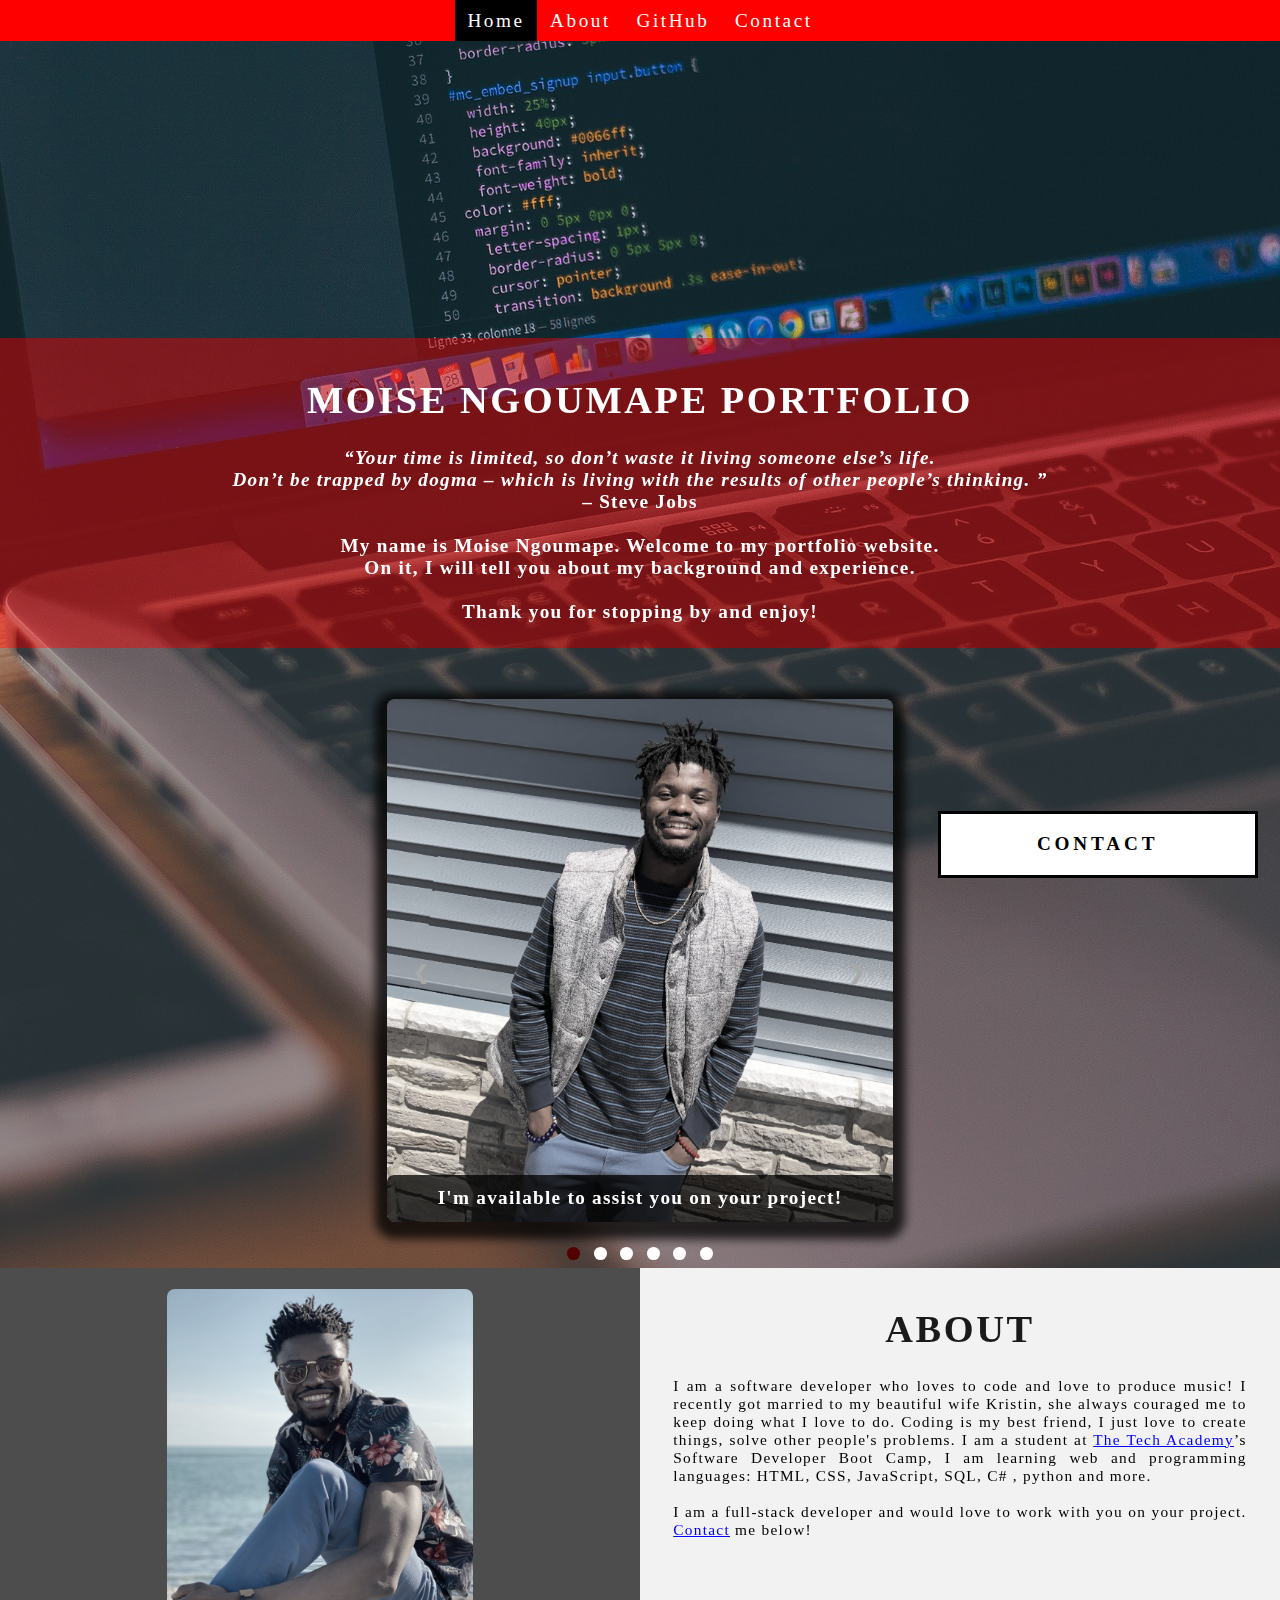
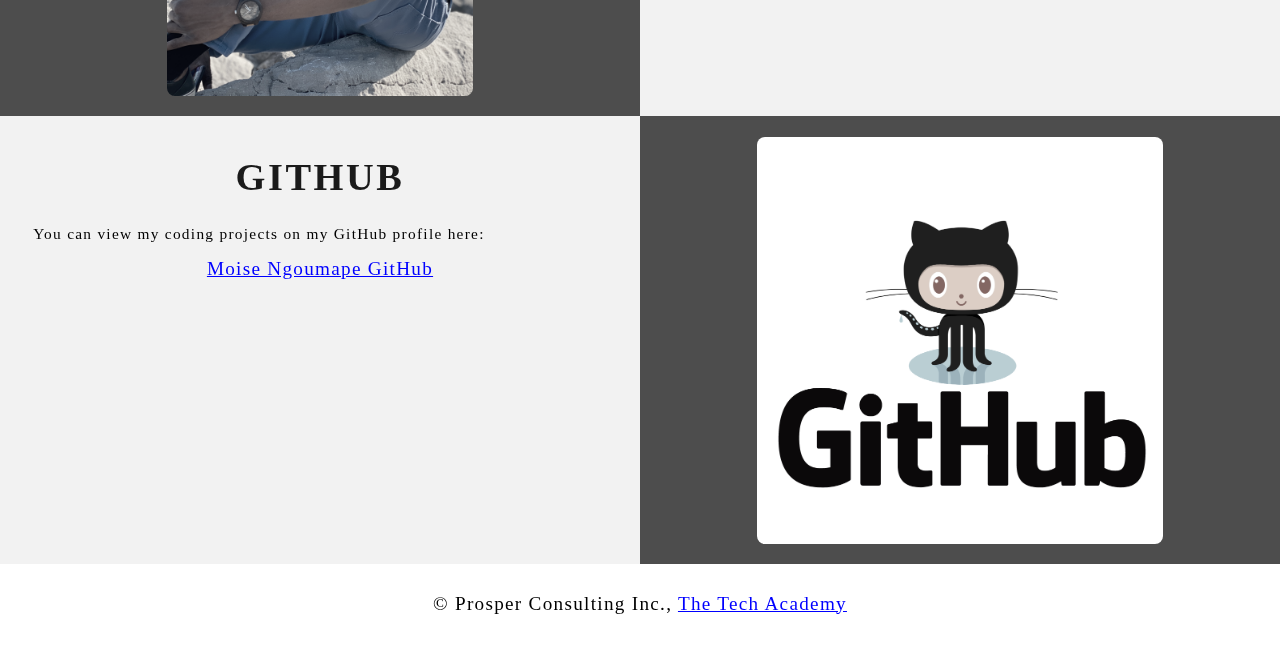
<file: Final Project/index.html>
<!DOCTYPE html>
<html>
    <head>
        <title>Moise Ngoumape</title>
        <meta charset="UTF-8">
        <link rel="stylesheet" type="text/css" href="css/sample_portfolio.css">
        <script src="js/sample_portfolio.js"></script>
        <script src="https://ajax.googleapis.com/ajax/libs/jquery/3.4.0/jquery.min.js"></script>
        <link rel="shortcut icon" type="image/png" href="images/about-512.png">
    </head>
    <body class="Background"> 
        <!-- Fade in effect -->
        <script> 
            document.body.className += ' fade-out';
              $(function() {
                $('body').removeClass('fade-out');
              }
            );
          
          </script>
        <!--end effect-->
        <!--Navbar-->
        <div class="Navbar">
            <a class="active" href="#Home">Home</a> 
            <a href="#About">About</a>
            <a href="#GitHub">GitHub</a>
            <a onclick="openForm()">Contact</a> <!-- This makes it so that our openForm function runs when we click Contact on the nav bar -->
        </div>
        <div class="btn cancel" onclick="closeForm()"></div>

            <!--Home-->
<div id="Home">
    <br>
    <br>
    <!--Image background-->
    <img src="images/thumb4.jpg" alt="" id="background">
</div>
<!--End Home-->
<!--Text-->
<div class="Text">
    <h1 style="color:white">Moise Ngoumape Portfolio</h1>
    <p>
        <strong>
            <center>
                <q>Your time is limited, so don’t waste it living someone else’s life.
                <br>Don’t be trapped by dogma – which is living with the results of other people’s thinking.
                </q>
                <br>– Steve Jobs<br>
                <br>
                My name is Moise Ngoumape. Welcome to my portfolio website. <br>
                On it, I will tell you about my background and experience.<br>
                <br>Thank you for stopping by and enjoy!
            </center>
        </strong>
    </p>
</div>
<!--End Text-->
<!--Slideshow-->
<div id="Slideshow">
  <div id="Slideshow_Background"> 
    <div id="Slideshow_Container">
      
  <div class="mySlides fade">
        <div class="Slide_Number">1 / 6</div>
          <img class="Slide_Show_Images" src="images/IMG_2585 (2).jpg" style="width:100%">
            <div class="text">I'm available to assist you on your project!</div>
      </div>
      
  <div class="mySlides fade">
        <div class="Slide_Number">2 / 6</div>
          <img class="Slide_Show_Images" src="images/HTML_CSS_and_JavaScript.jpeg" style="width:100%">
            <div class="text">I am a full-stack software developer,<br> trained in:<br>HTML, CSS, JavaScript,</div>
      </div>

      <div class="mySlides fade">
        <div class="Slide_Number">3 / 6</div>
          <img class="Slide_Show_Images" src="images/Python.png" style="width:100%">
            <div class="text">the popular programming language Python,</div>
      </div>

      <div class="mySlides fade">
        <div class="Slide_Number">4 / 6</div>
          <img class="Slide_Show_Images" src="images/C_Sharp_and_Dot_NET.png" style="width:100%">
            <div class="text">C#, .NET Framework, ASP.NET, MVC,</div>
      </div>

  <div class="mySlides fade">
      <div class="Slide_Number">5 / 6</div>
    <img class="Slide_Show_Images" src="images/SQL_and_Database.jpg" style="width:100%">
            <div class="text">back end development, databases and SQL.</div>
    </div>

  <div class="mySlides fade">
    <div class="Slide_Number">6 / 6</div>
    <img class="Slide_Show_Images" src="images/phone-612061_1920.jpg" style="width:100%">
      <div class="text"> 
      <a onclick="openForm()" href="#Contact" style="color:white;">Contact me now!</a>
      </div>
    </div>

    <a class="Previous" onclick="plusSlides(-1)">&#10094;</a>
    <a class="Next" onclick="plusSlides(1)">&#10095;</a>
  
  </div>
<br>

    <div style="text-align:center">

  <span class="dot" onclick="currentSlide(1)"></span> 
  <span class="dot" onclick="currentSlide(2)"></span> 
  <span class="dot" onclick="currentSlide(3)"></span> 
  <span class="dot" onclick="currentSlide(4)"></span> 
  <span class="dot" onclick="currentSlide(5)"></span> 
  <span class="dot" onclick="currentSlide(6)"></span> 

    </div>
  </div>
</div>

<!--end slideshow-->
<!--End-->

<script>
    var slideIndex = 1;
	  showSlides(slideIndex);
	function plusSlides(n) {
	  showSlides(slideIndex += n);
	}
	function currentSlide(n) {
	  showSlides(slideIndex = n);
	}
	function showSlides(n) {
	  var i;
	  var slides = document.getElementsByClassName("mySlides");
	  var dots = document.getElementsByClassName("dot");
		if (n > slides.length) {slideIndex = 1}    
		if (n < 1) {slideIndex = slides.length}
		  for (i = 0; i < slides.length; i++) {
		  slides[i].style.display = "none";  
		  }
		  for (i = 0; i < dots.length; i++) {
			dots[i].className = dots[i].className.replace(" active", "");
		  }
	  slides[slideIndex-1].style.display = "block";  
	  dots[slideIndex-1].className += " active";
	}
  </script>
  <!-- About section -->
<div class="Row" id="About"> 
	<div class="Column_2"> <!-- Left column -->
	  <img src="images/IMG_5262.jpg" alt="About" class="about">
	</div>
  
	<div class="Column_1"> <!-- Right column -->
	  <h1>About</h2>
      <p>I am a software developer who loves to code and love to produce music! I recently got married to my beautiful wife Kristin, she always couraged me to keep doing what I love to do. Coding is my best friend, I just love to create things, solve other people's problems. 

        I am a student at <a href="https://www.learncodinganywhere.com" target="_blank">The Tech Academy</a>’s Software Developer Boot Camp, I am learning web and programming languages: HTML, CSS, JavaScript, SQL, C# , python and more. <br><br>I am a full-stack developer and would love to work with you on your project.  <a href="#contact">Contact</a> me below!</p>
	</div>
  </div>
<!-- GitHub section -->
	<div class="Row" id="GitHub">
		<div class="Column_1"> <!-- Left column -->
			<h1>GitHub</h1>
				<p>You can view my coding projects on my GitHub profile here:<br>
				<center><a href="https://github.com/moise7" target="_blank">Moise Ngoumape GitHub</a></center></p>
		</div>
		
		<div class="Column_2"> <!-- Right column -->
			<a href="https://github.com/moise7" target="_blank"><img src="images/GitHub.png" alt="GitHub" class="about"></a>
		</div>
	</div>
</div>
<!-- Contact section -->
  <div id="Contact"> 
    <button onclick="openForm()" class="Pop_Up_Button"> CONTACT </button>
	  <div class="form-popup" id="myForm">
	    <form action="https://formspree.io/info@learncodinganywhere.com" method="POST" class="form-container"> <!-- Here we are using a free online service from https://formspree.io/ to send our contact form to an email address of our choosing - note: it will not run unless live on the internet, you have to push it to your online website first -->
		<h1>Contact</h1>
			<label for="name"><b>Name</b></label>
			  <input type="text" placeholder="Type your name here" name="name" required>
			<label for="phone"><b>Phone</b></label>
			  <input type="text" placeholder="Enter your phone number here" name="phone">
			<label for="email"><b>Email</b></label>		
			  <input type="text" placeholder="Type your email address here" name="email" required>
        <label for="message"><b>Message</b></label>
			  <input type="text" placeholder="Type your message here" name="message"> 
    <button type="submit" class="btn">SUBMIT</button>
    <button type="button" class="btn cancel" onclick="closeForm()">CLOSE</button>
	    </form>
	  </div>
  </div>
	
<!-- Footer section -->	
	<footer>
	  <p>
	    <center>&copy Prosper Consulting Inc.,  <a href="https://learncodinganywhere.com/">The Tech Academy</a></center><br>
      </p>
	</footer>
    </body>
</html>
</file>
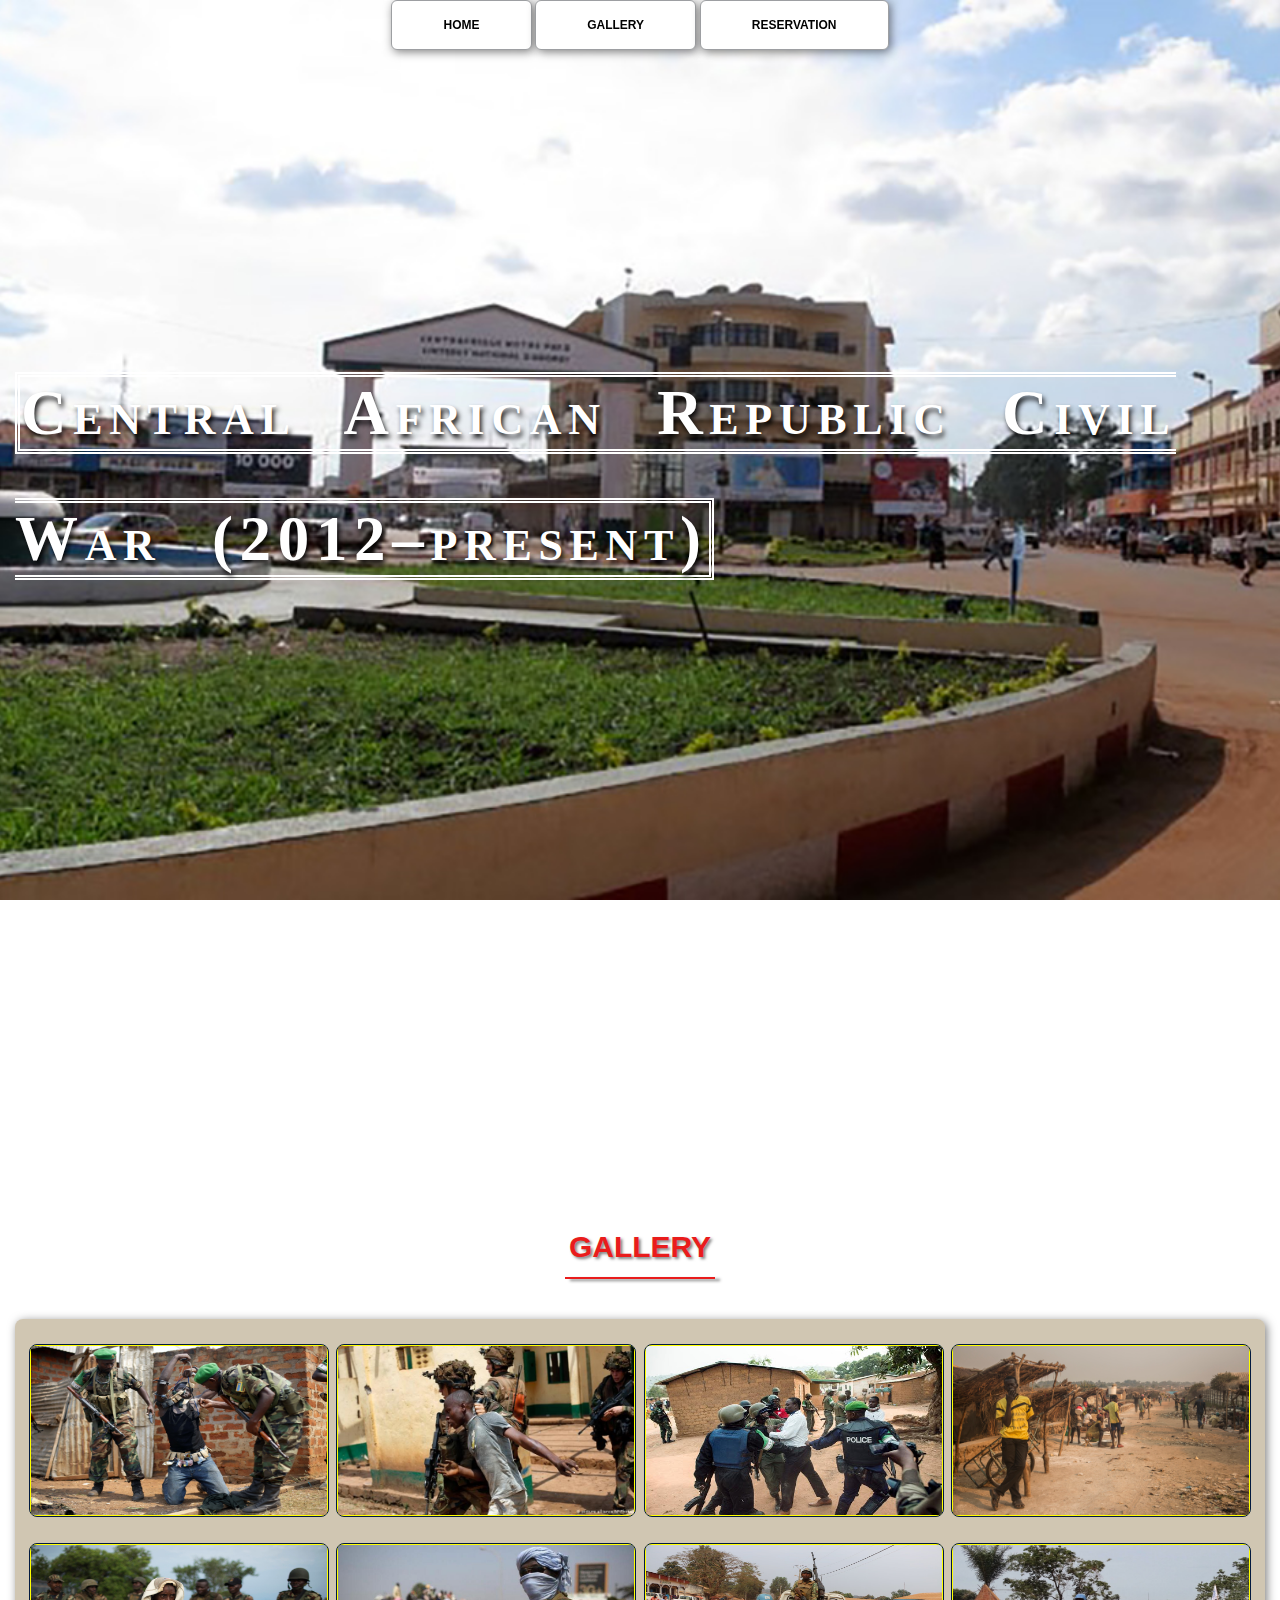
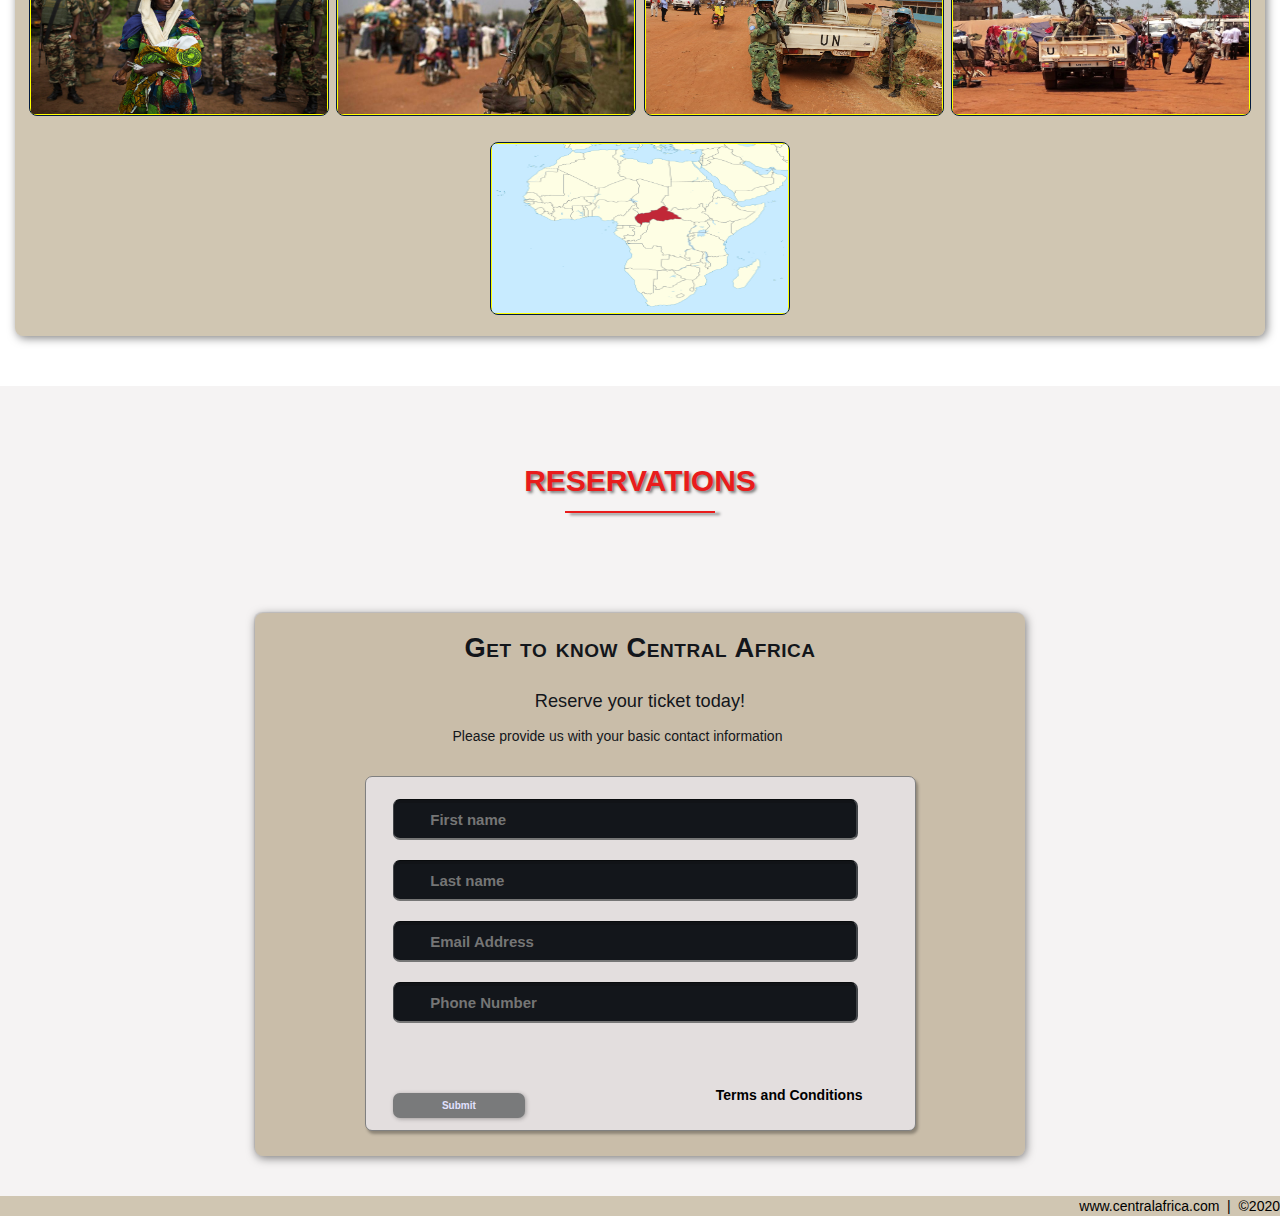
<file: Pro/index.html>
<!DOCTYPE html>
<html lang="en">
<head>
    <meta charset="utf-8">
    <title>Central Africa</title>
    <link rel="stylesheet" href="./css/shared.css">
    <link rel="stylesheet" href="./css/animation.css">
</head>
<body>

    <!-----NAv-->
    <div class="wrap">
        <div class="menu-container">
            <ul class="menu">
                <a href="#home"><li>HOME</li></a>
                <a href="#gallery"><li>GALLERY</li></a>
                <a href="#contact"><li>RESERVATION</li></a>
            </ul>
        </div>
    </div>
    <!--END NAV-->

    <!--HOME-->
    <div id="home">
        <div class="container">
            <div class="text-center">
                <span class="head-main">Central African Republic Civil War (2012–present)</span>
            </div>
        </div>
    </div>
    <!---END HOME-->
    <!---GALLERY-->
    <section id="gallery">
        <div class="container">
            <h1>GALLERY</h1>
            <div class="flex-container">
                <!--PHOTO-CONTAINER-->
                <div class="photo-container">
                    <div class="photo">
                        <img src="./Images/thumb/thumb1.jpeg" alt="">
                        <div class="photo-overlay">
                            <h3 class="white-head">Click enlarge</h3>
                            <p>Love my country</p>
                        </div>
                    </div>
                </div>
                <!--END PHOTO-CONTAINER-->

                 <!--PHOTO-CONTAINER-->
                 <div class="photo-container">
                  <div class="photo">
                      <img src="./Images/thumb/thumb2.jpg" alt="">
                      <div class="photo-overlay">
                          <h3 class="white-head">Click enlarge</h3>
                          <p>WAR IN CAR</p>
                      </div>
                  </div>
              </div>
              <!--END PHOTO-CONTAINER-->

               <!--PHOTO-CONTAINER-->
               <div class="photo-container">
                <div class="photo">
                    <img src="./Images/thumb/thumb3.jpg" alt="">
                    <div class="photo-overlay">
                        <h3 class="white-head">Click enlarge</h3>
                        <p>SELEKA</p>
                    </div>
                </div>
            </div>
            <!--END PHOTO-CONTAINER-->

             <!--PHOTO-CONTAINER-->
             <div class="photo-container">
              <div class="photo">
                  <img src="./Images/thumb/thumb4.jpg" alt="">
                  <div class="photo-overlay">
                      <h3 class="white-head">Click enlarge</h3>
                      <p>PEOPLE THAT DIES</p>
                  </div>
              </div>
          </div>
          <!--END PHOTO-CONTAINER-->

           <!--PHOTO-CONTAINER-->
           <div class="photo-container">
            <div class="photo">
                <img src="./Images/thumb/thumb5.jpg" alt="">
                <div class="photo-overlay">
                    <h3 class="white-head">Click enlarge</h3>
                    <p>wAR 2012</p>
                </div>
            </div>
        </div>
        <!--END PHOTO-CONTAINER-->

         <!--PHOTO-CONTAINER-->
         <div class="photo-container">
          <div class="photo">
              <img src="./Images/thumb/thumb6.jpg" alt="">
              <div class="photo-overlay">
                  <h3 class="white-head">Click enlarge</h3>
                  <p>YOUNG PEOPLE DIES</p>
              </div>
          </div>
      </div>
      <!--END PHOTO-CONTAINER-->

       <!--PHOTO-CONTAINER-->
       <div class="photo-container">
        <div class="photo">
            <img src="./Images/thumb/thumb7.jpg" alt="">
            <div class="photo-overlay">
                <h3 class="white-head">Click enlarge</h3>
                <p>Love my country</p>
            </div>
        </div>
    </div>
    <!--END PHOTO-CONTAINER-->

     <!--PHOTO-CONTAINER-->
     <div class="photo-container">
      <div class="photo">
          <img src="./Images/thumb/thumb8.jpg" alt="">
          <div class="photo-overlay">
              <h3 class="white-head">Click enlarge</h3>
              <p>Love my country</p>
          </div>
      </div>
  </div>
  <!--END PHOTO-CONTAINER-->

   <!--PHOTO-CONTAINER-->
   <div class="photo-container">
    <div class="photo">
        <img src="./Images/thumb/thumb9.png" alt="">
        <div class="photo-overlay">
            <h3 class="white-head">Click enlarge</h3>
            <p>Love my country</p>
        </div>
    </div>
</div>
<!--END PHOTO-CONTAINER-->
            </div>
        </div>
    </section>
    <!---END Gallery-->

    <!--RSVP-->
    <section id="contact">
      <div class="container">
        <div class="heading-padding">
          <h1 class="heading-padding">RESERVATIONS</h1>
          <div class="reservation">
            <h2><span>Get to know Central Africa</span>
             <br>Reserve your ticket today!
          </h2>
          <p class="rsvp-text">
            Please provide us with your basic contact information
          </p>
          <div class="form-rsvp">
          <form action="" method="post">
            <input class="rsvp" type="text" value="" placeholder="First name">
            <input class="rsvp" type="text" value="" placeholder="Last name">
            <input calss="rsvp" type="text" value="" placeholder="Email Address">
            <input class="rsvp" type="text" value="" placeholder="Phone Number">
            <div class="form-spacer">
                <label class="terms">Terms and Conditions</label>
            </div>
            <div class="submit">
            <input type="submit" value="Submit">
          </div>
        </form>
          </div>
          </div>
        </div>
      </div>
    </section>
    <!--RSVP-->

<!--Footer-->
<div id="footer">
    www.centralafrica.com &nbsp;|&nbsp; &copy;2020
</div>
<!--End footer-->
   

</body>
</html>
</file>
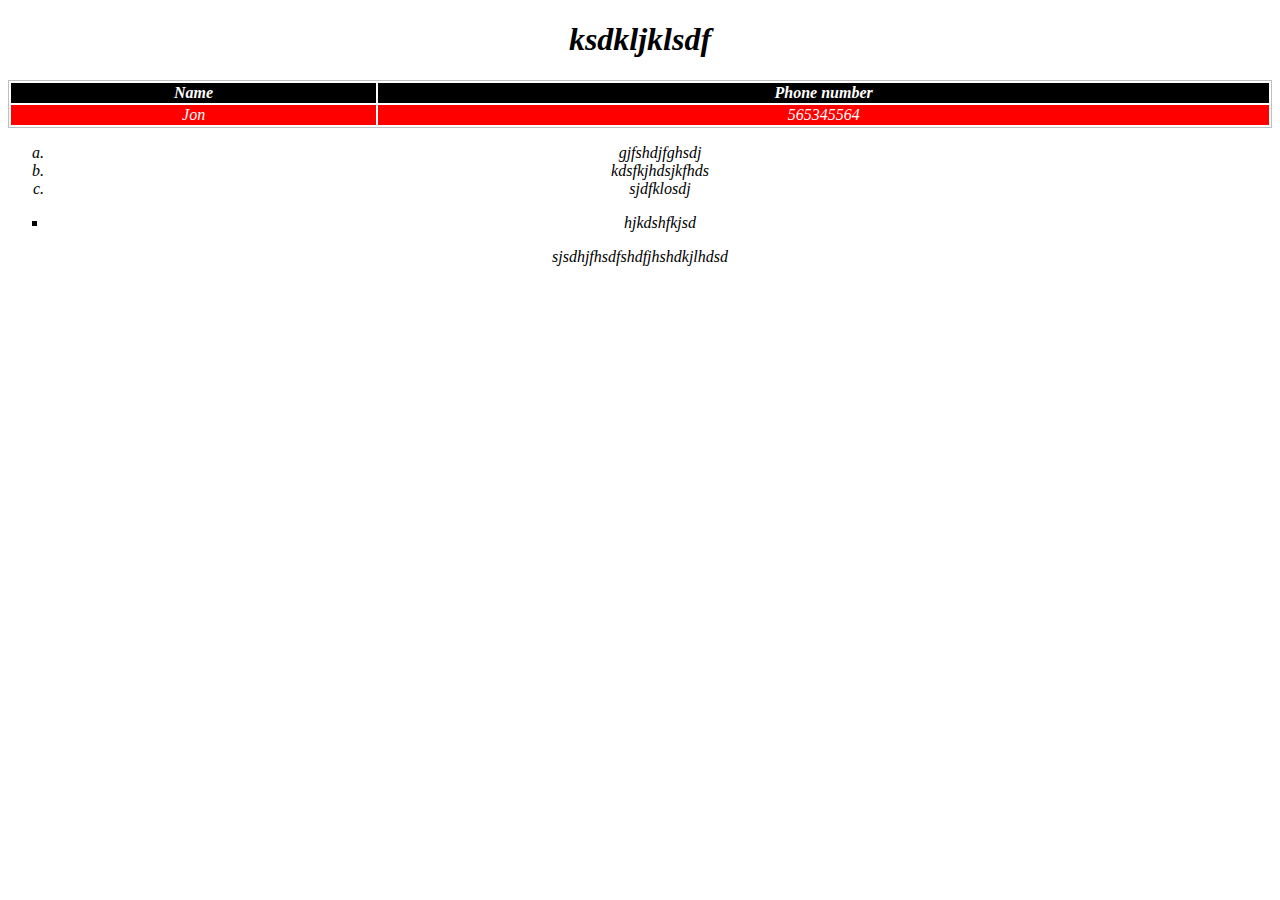
<file: basic.html>
<!DOCTYPE html>
<html>
<head>
  <link rel="stylesheet" type="text/css" href="my_style.css">
<title>Moise</title>
</head>
<body>
  <h1>ksdkljklsdf</h1>
  <table style="width:100%">
    <tr>
      <th>Name</th>
      <th>Phone number</th>
    </tr>
    <tr>
    <td>Jon</td>
    <td>565345564</td>
  </tr>
</table>
<ol>
  <li>gjfshdjfghsdj</li>
  <li>kdsfkjhdsjkfhds</li>
  <li>sjdfklosdj</li>
</ol>
<ul>
  <li>hjkdshfkjsd</li>
</ul>
<p class="my_style">sjsdhjfhsdfshdfjhshdkjlhdsd</p>
</body>
</html>
</file>
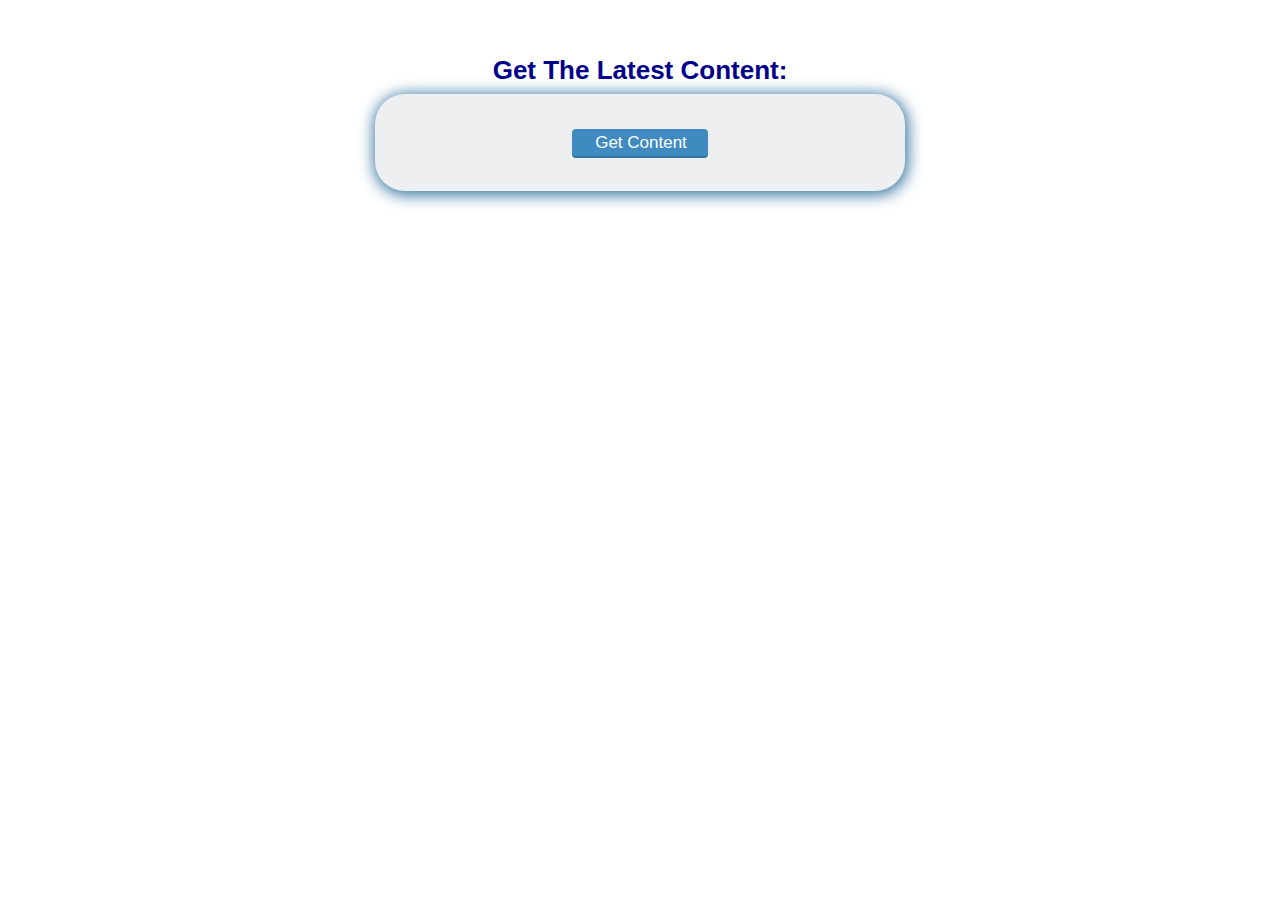
<file: Ajax/ajax_basic.html>
<!DOCTYPE html>
<html lang="en">
    <head>
        <meta charset="utf-8">
        <title>Basic AJAX Demo</title>
		<link rel="stylesheet" href="style.css">
    </head>
    <body>
        <div class="main">
			<h2>Get The Latest Content:</h2>
			<div class='content' id="content">
				<input type="button" class="button" value="Get Content" id="btn_content" onclick="getContent();"/>
			</div>
		<script type="text/javascript">
           //Step 1: Setup the xml http request object
           var ajax = new XMLHttpRequest();
            //Step 2: prepare the open ajax request
            ajax.open('GET', 'content.html');
            //Step 3: define the ajax response callback method
            ajax.onreadystatechange = function(){
                if(ajax.readyState == 4){
                    document.getElementById('content').innerHTML=ajax.responseText;
                }
            }
            //Step 4: send the ajax request for data
            function getContent(){
                ajax.send();
                document.getElementById('btn_content').style.display ='none';
            }
		</script>
    </body>
</html>
</file>
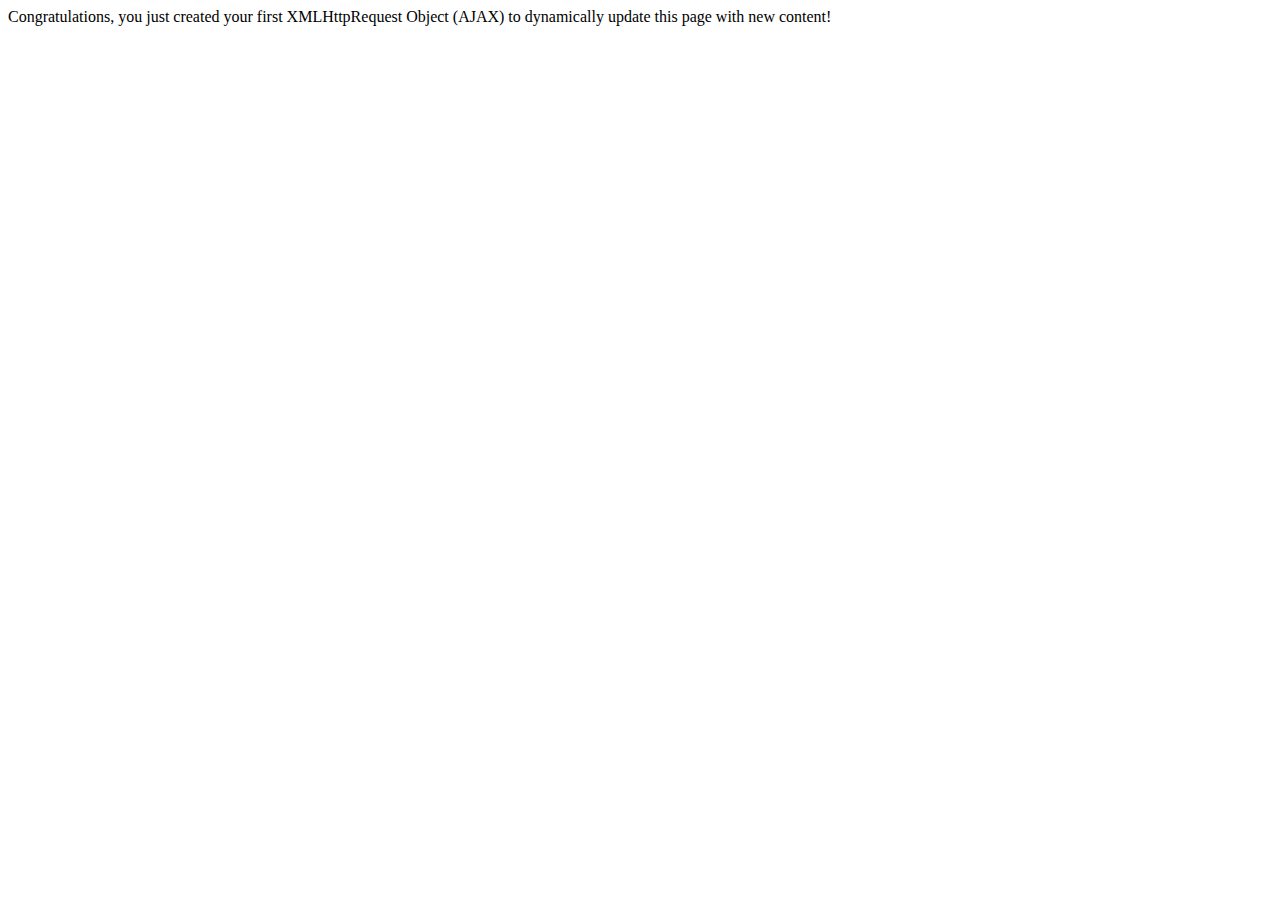
<file: Ajax/content.html>
<!DOCTYPE html>
<html lang="en">
    <head>
    </head>
    <body>
		Congratulations, you just created your first XMLHttpRequest Object (AJAX) to dynamically update this page with new content!
    </body>
</html>
</file>
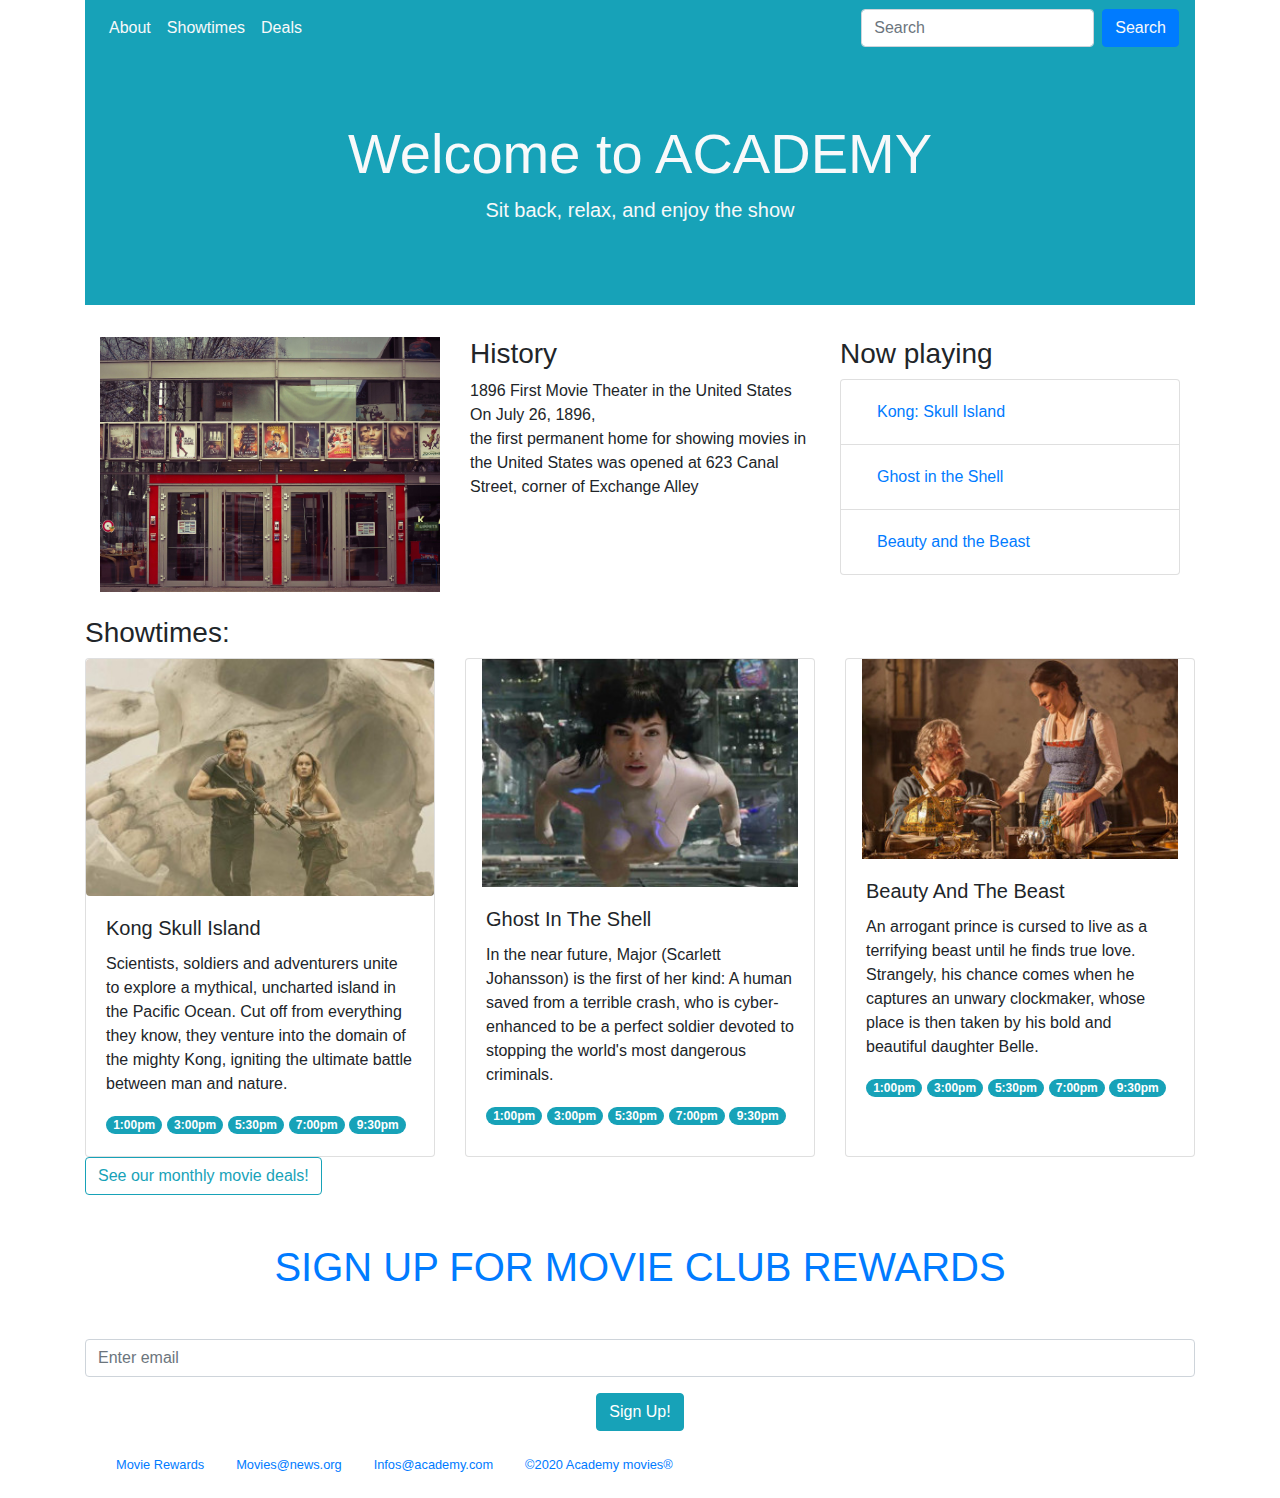
<file: bootstrap4-project/academy.html>
<!doctype html>
<html lang="en">
  <head>
    <!-- Required meta tags -->
    <meta charset="utf-8">
    <meta name="viewport" content="width=device-width, initial-scale=1, shrink-to-fit=no">

    <!-- Bootstrap CSS -->
    <link rel="stylesheet" href="https://stackpath.bootstrapcdn.com/bootstrap/4.4.1/css/bootstrap.min.css" integrity="sha384-Vkoo8x4CGsO3+Hhxv8T/Q5PaXtkKtu6ug5TOeNV6gBiFeWPGFN9MuhOf23Q9Ifjh" crossorigin="anonymous">

    <title>Academy</title>
  </head>
  <body>
      <div class=container>

        <nav class="navbar navbar-expand-lg navbar-light bg-info">
            
            <div class="collapse navbar-collapse" id="navbarSupportedContent">
              <ul class="navbar-nav mr-auto">
                <li class="nav-item active">
                  <a class="nav-link text-light" href="#about">About </a>
                </li>
                <li class="nav-item active">
                  <a class="nav-link text-light" href="#showtimes">Showtimes</a>
                </li>
                <li class="nav-item active">
                  <a class="nav-link text-light" href="#deals" tabindex="-1" aria-disabled="true">Deals</a>
                </li>
              </ul>
              <form class="form-inline my-2 my-lg-0">
                <input class="form-control mr-sm-2" type="search" placeholder="Search" aria-label="Search">
                <button class="btn btn-primary my-2 my-sm-0 text-light" type="submit">Search</button>
              </form>
            </div>
          </nav>

          <div class="jumbotron jumbotron-fluid bg-info text-center">
            <div class="container">
              <h1 class="display-4 text-light">Welcome to ACADEMY</h1>
              <p class="lead text-light">Sit back, relax, and enjoy the show</p>
            </div>
          </div>

          <div class="container">
            <div class="row">
              <div class="col-sm">
                <img class="img-fluid" src="./Img/cinema-1241422_1920.jpg" alt="">


              </div>
              <div class="col-sm">
              <h3 id="about">History</h3>
              <p>1896 First Movie Theater in the United States On July 26, 1896, <br>the first permanent home for showing movies in the United States was opened at 623 Canal Street, corner of Exchange Alley</p>


              </div>
              <div class="col-sm">
               <h3>Now playing</h3>
               <ul class="list-group">
                <li class="list-group-item">
                    <a class="nav-link" href="#">Kong: Skull Island</a>
                </li>
                <li class="list-group-item">
                    <a class="nav-link" href="#">Ghost in the Shell</a>
                </li>
                <li class="list-group-item">
                    <a class="nav-link" href="#">Beauty and the Beast</a>
                </li>
                </ul>
            </div>
            </div>
          </div>
          <br>
        <div>
            <!---showtimes-->
            <h3 id="showtimes">Showtimes:</h3>
            <div class="card-deck">
                <div class="card" >
                  <img src="./Img/kongskullisland.jpg" class="rounded float-left  " alt="Kong Skull Island">
                  <div class="card-body">
                    <h5 class="card-title ">Kong Skull Island</h5>
                    <p class="card-text ">Scientists, soldiers and adventurers unite to explore a mythical, uncharted island in the Pacific Ocean. Cut off from everything they know, they venture into the domain of the mighty Kong, igniting the ultimate battle between man and nature.</p>
                    <span class="badge badge-pill badge-info">1:00pm</span>
                    <span class="badge badge-pill badge-info">3:00pm</span>
                    <span class="badge badge-pill badge-info">5:30pm</span>
                    <span class="badge badge-pill badge-info">7:00pm</span>
                    <span class="badge badge-pill badge-info">9:30pm</span>
                  </div>
                </div>
                <div class="card">
                    <img src="./Img/ghostintheshell.jpg" class="rounded float-left px-3 " alt="Ghost In The Shell">
                  <div class="card-body">
                    <h5 class="card-title">Ghost In The Shell</h5>
                    <p class="card-text">In the near future, Major (Scarlett Johansson) is the first of her kind: A human saved from a terrible crash, who is cyber-enhanced to be a perfect soldier devoted to stopping the world's most dangerous criminals. </p>
                    <span class="badge badge-pill badge-info">1:00pm</span>
                    <span class="badge badge-pill badge-info">3:00pm</span>
                    <span class="badge badge-pill badge-info">5:30pm</span>
                    <span class="badge badge-pill badge-info">7:00pm</span>
                    <span class="badge badge-pill badge-info">9:30pm</span>
                  </div>
                </div>
                <div class="card">
                    <img src="./Img/beautyandthebeast.jpg" class="rounded float-left px-3" alt="Beauty And The Beast">
                  <div class="card-body">
                    <h5 class="card-title">Beauty And The Beast</h5>
                    <p class="card-text">An arrogant prince is cursed to live as a terrifying beast until he finds true love. Strangely, his chance comes when he captures an unwary clockmaker, whose place is then taken by his bold and beautiful daughter Belle.</p>
                    <span class="badge badge-pill badge-info">1:00pm</span>
                    <span class="badge badge-pill badge-info">3:00pm</span>
                    <span class="badge badge-pill badge-info">5:30pm</span>
                    <span class="badge badge-pill badge-info">7:00pm</span>
                    <span class="badge badge-pill badge-info">9:30pm</span>
                  </div>
                </div>
              </div>
          
              <button type="button" class="btn btn-outline-info" data-toggle="modal" data-target="#register">See our monthly movie deals!</button>
         </div>  
         

        <div class="text-center">
            <form id="deals">
                <h1 class="text-primary my-5">SIGN UP FOR MOVIE CLUB REWARDS</h1>
                <div class="form-group">
                <input type="email" class="form-control" id="exampleInputEmail1" aria-describedby="emailHelp" placeholder="Enter email">
                </div>
                <button type="button" class="btn btn-secondary btn-info popover-dismiss" data-container="body" data-toggle="popover" data-placement="top" data-content="Submit your email to receive great movie reward deals!">
                  Sign Up!
                </button>
            </form>
        </div>

        <!--modal-->
        <div class="modal fade" id="register" tabindex="-1" role="dialog" aria-labelledby="exampleModalLabel" aria-hidden="true">
          <div class="modal-dialog" role="document">
            <div class="modal-content">
              <div class="modal-header">
                <h5 class="modal-title" id="exampleModalLabel">Register to receive movie deals</h5>
                <button type="button" class="close" data-dismiss="modal" aria-label="Close">
                  <span aria-hidden="true">&times;</span>
                </button>
              </div>
              <div class="modal-body">
                  <form>
                    <fieldset class="form-group">
                            <label  for="firstname" >First Name:</label>
                            <input type="text" class="form-control" id="firstname" placeholder="First Name.....">
                          </fieldset>    
                          <fieldset class="form-group">
                          <label  for="lastname" >Last Name:</label>
                            <input type="text" class="form-control" id="lastname" placeholder="Last Name.....">
                          </fieldset> 
                          <fieldset class="form-group">   
                          <label  for="Email" >Email:</label>
                            <input type="text" class="form-control" id="email" placeholder="Email.....">
                          </fieldset>    
                          <fieldset class="form-group">
                          <label  for="Password" >Password:</label>
                            <input type="text" class="form-control" id="Password" placeholder="Password.....">
                          </fieldset>    
                   
                  </form>

              </div>
              <div class="modal-footer">
                <button type="button" class="btn btn-secondary" data-dismiss="modal">Close</button>
                <button type="button" class="btn btn-primary">Save changes</button>
              </div>
            </div>
          </div>
        </div>
        <!---end modal-->
        <div class="container my-3 ml-7">
            <ul class="nav nav-inline ">
                <li class="nav-item">
                   <small><a class="nav-link active" href="#">Movie Rewards</a></small>
                </li>
                <li class="nav-item">
                    <small><a class="nav-link active" href="#">Movies@news.org</a></small>
                </li>
                <li class="nav-item">
                    <small><a class="nav-link active" href="#">Infos@academy.com</a></small>
                </li>
                <li class="nav-item">
                    <small><a class="nav-link active" href="#">&copy;2020 Academy movies&reg;</a></small>
                </li>
            </ul>

        </div>

            </div>
    

    <!-- Optional JavaScript -->
    <!-- jQuery first, then Popper.js, then Bootstrap JS -->
    <script src="https://code.jquery.com/jquery-3.4.1.slim.min.js" integrity="sha384-J6qa4849blE2+poT4WnyKhv5vZF5SrPo0iEjwBvKU7imGFAV0wwj1yYfoRSJoZ+n" crossorigin="anonymous"></script>
    <script src="https://cdn.jsdelivr.net/npm/popper.js@1.16.0/dist/umd/popper.min.js" integrity="sha384-Q6E9RHvbIyZFJoft+2mJbHaEWldlvI9IOYy5n3zV9zzTtmI3UksdQRVvoxMfooAo" crossorigin="anonymous"></script>
    <script src="https://stackpath.bootstrapcdn.com/bootstrap/4.4.1/js/bootstrap.min.js" integrity="sha384-wfSDF2E50Y2D1uUdj0O3uMBJnjuUD4Ih7YwaYd1iqfktj0Uod8GCExl3Og8ifwB6" crossorigin="anonymous"></script>

    <script>
      $('.popover-dismiss').popover({
        trigger: 'focus'
           })
    </script>
  </body>
</html>
</file>
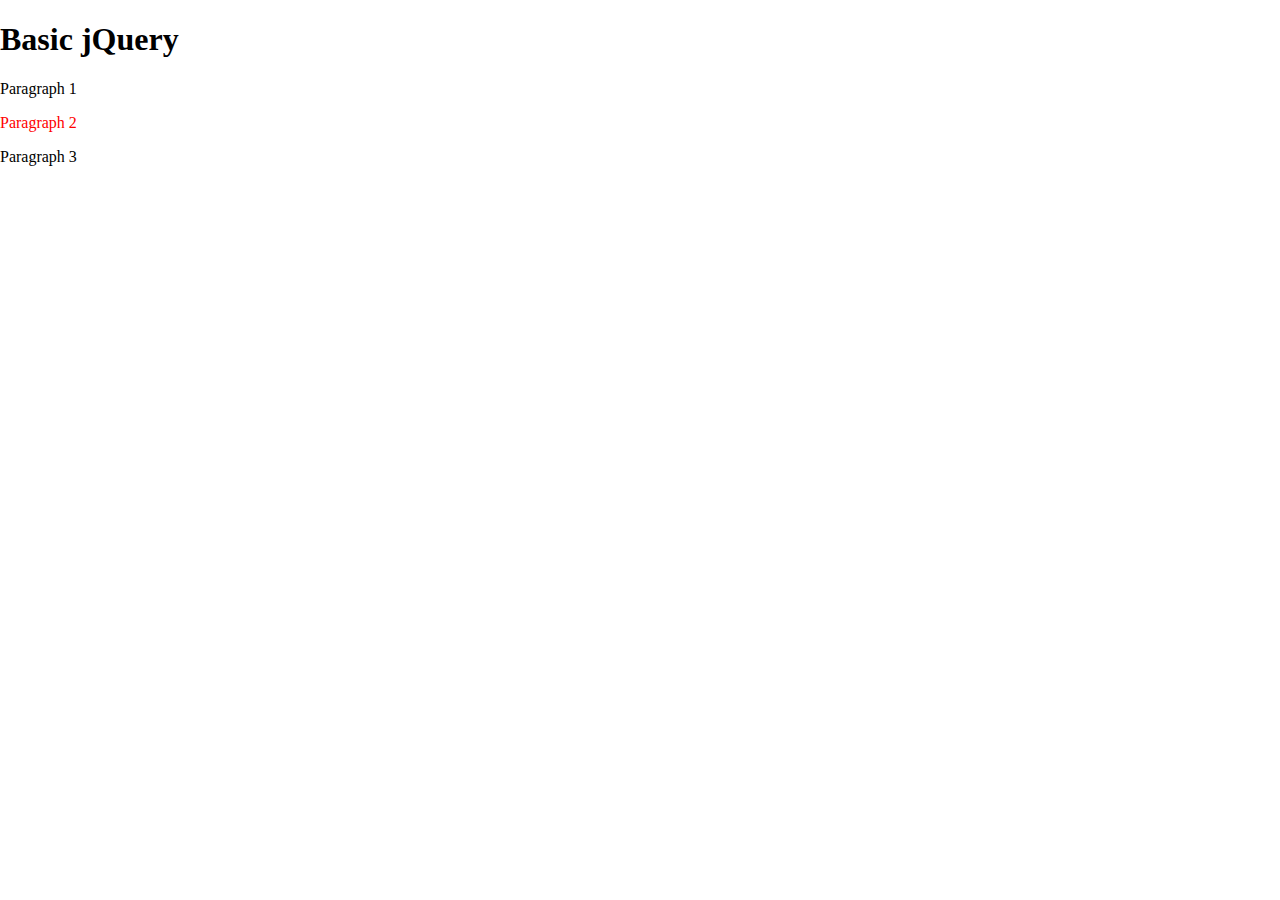
<file: JQuery/jQuery.html>
<!DOCTYPE html>
<html lang="en">
    <head>
        <meta charset="UTF-8">
        <script src="https://ajax.googleapis.com/ajax/libs/jquery/3.4.1/jquery.min.js"></script>
    </head>
    <body></body>
    <script>
        $(document).ready(function(){
            $("html").append(
                "<body>\
                    <div id='container'>\
                        <div id='inner'>\
                            <h1>Basic jQuery</h1>\
                            <p id='1'>Paragraph 1</p>\
                            <p id='2'>Paragraph 2</p>\
                            <p id='3'>Paragraph 3</p>\
                      </div>\
                      </div>\
                      </body>"
            );
            $("#2").css({"color":"red"});
            $("#3").click(function(){
                $('h1').hide();
            });
        });
    </script>

</html>
</file>
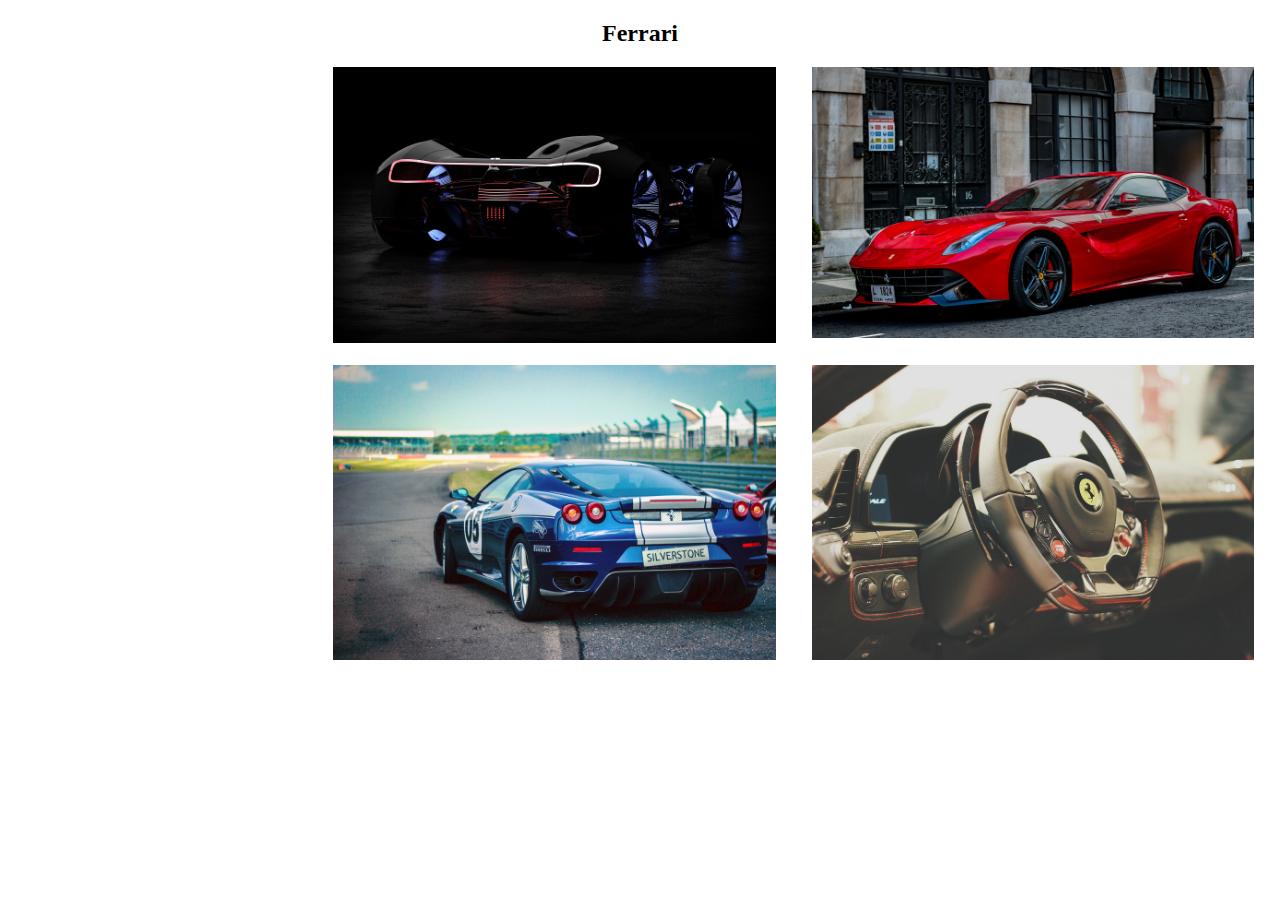
<file: One page HTML/one_page_website.html>
<!DOCTYPE html>
<html lang="en">
  <head>
    <meta charset="UTF-8">
    <link rel="stylesheet" type="text/css" href="./css/one_page.css">
    <title>Ferrari</title>
  </head>
<body>
  <h2 style="text-align:center">Ferrari</h2>

<div class="row">
  <div class="column">
    <img src="./images/thumb/thumb1.jpg" style="width:100%" onclick="openModal();currentSlide(1)" class="hover-shadow cursor">
  </div>
  <div class="column">
    <img src="./images/thumb/thumb2 .jpg" style="width:100%" onclick="openModal();currentSlide(2)" class="hover-shadow cursor">
  </div>
  <div class="column">
    <img src="./images/thumb/thumb3.jpg" style="width:100%" onclick="openModal();currentSlide(3)" class="hover-shadow cursor">
  </div>
  <div class="column">
    <img src="./images/thumb/thumb4.jpg" style="width:100%" onclick="openModal();currentSlide(4)" class="hover-shadow cursor">
  </div>
</div>

<div id="myModal" class="modal">
  <span class="close cursor" onclick="closeModal()">&times;</span>
  <div class="modal-content">

    <div class="mySlides">
      <div class="numbertext">1 / 4</div>
      <img src="./images/thumb/thumb1.jpg" style="width:100%">
    </div>

    <div class="mySlides">
      <div class="numbertext">2 / 4</div>
      <img src="./images/thumb/thumb2 .jpg" style="width:100%">
    </div>

    <div class="mySlides">
      <div class="numbertext">3 / 4</div>
      <img src="./images/thumb/thumb3.jpg" style="width:100%">
    </div>
    
    <div class="mySlides">
      <div class="numbertext">4 / 4</div>
      <img src="./images/thumb/thumb4.jpg" style="width:100%">
    </div>
    
    <a class="prev" onclick="plusSlides(-1)">&#10094;</a>
    <a class="next" onclick="plusSlides(1)">&#10095;</a>

    <div class="caption-container">
      <p id="caption"></p>
    </div>
    <div class="column">
      <img class="demo cursor" src="images/thumb/thumb1.jpg" style="width:100%" onclick="currentSlide(1)" alt="Ferrari Dino 246 GTS.">
    </div>
    <div class="column">
      <img class="demo cursor" src="./images/thumb/thumb2 .jpg" style="width:100%" onclick="currentSlide(2)" alt="Ferrari Testarossa">
    </div>
    <div class="column">
      <img class="demo cursor" src="./images/thumb/thumb3.jpg" style="width:100%" onclick="currentSlide(3)" alt="Ferrari Enzo">
    </div>
    <div class="column">
      <img class="demo cursor" src="./images/thumb/thumb4.jpg" style="width:100%" onclick="currentSlide(4)" alt="Ferrari 308 GTS">
    </div>
  </div>
</div>
<script src="./Js/one_page.js"></script>
</body>
</html>
</file>
<file: Final Project/css/sample_portfolio.css>
html {
  scroll-behavior: smooth; /* This ensures that the page scrolling is smooth when the nav bar is clicked */
}
body {
	margin: 0%; /* This ensures our site displays all the way to the edge of the browser screen */
    opacity: 1; 
    transition: 3s opacity; 
	letter-spacing: .2vw;
	font-family: Georgia, 'Times New Roman', Times, serif, Helvetica; 
  font-size: 1.5vw;
  }
  body.fade-out {
    opacity: .1; /* This sets the level of opacity at the start of page load */
    transition: none;
}
.Navbar {
	overflow: hidden; /* This ensures that any content that overflows beyond the boundary of our nav bar is not displayed */
	background-color: red; /* This colors the navbar black */
	position: fixed; /* This keeps the navbar at the top of the screen as we scroll */
	top: 0; 
	width: 100%; 
	z-index: 1; 
    position: fixed;
	-webkit-animation: moveNav 5s; /* Safari 4.0 - 8.0 */
    animation: moveNav 5s;
    display: flex;
    justify-content: center;
}
.Navbar a {
	float: left; /* This specifies that the text floats on the left on the navbar */
	display: block; /* This ensures that other text will be displayed on the same line or row, instead of a new line */
	color: white; /* This is the font color for text on our navbar */
	padding: .75vw 1vw; /* This adds padding around our text */
	text-decoration: none; /* This gets rid of the underlines under the text on our navbar */
	font-family: Georgia, 'Times New Roman', Times, serif, Helvetica; /* This specifies the font family for text on our navbar */
	font-size: 1.5vw; /* This specifies the font size for text on our navbar */
	text-align: center; /* This centers the text within its container */
    position: relative;
	-webkit-animation: movenavText 5.75s; /* Safari 4.0 - 8.0 */
    animation: movenavText 5.75s;
	letter-spacing: .2vw;
}
@keyframes moveNav {
  from {left: -100vw;}
  to {left: 0vw;}
}
@keyframes movenavText {
  from {top: -100vw;}
  to {top: 0vw;}
}
@keyframes Text {
  from {top: -100vw;}
  to {top: 0px;}
}

/* Navbar hover effect */
.Navbar a:hover {
  background-color: rgb(0, 52, 223); /*  This defines the background color that will display when you hover over the text on the navbar */
  color: red; /* This defines the font color that will display when you hover over the text on the navbar */ 
  font-weight: bold; /* This makes the text on the navbar bold when hovered over */
  cursor: pointer;
  -webkit-transition-duration: 1s; 
  transition-duration: 1s;
}
/* Navbar home button */
.Navbar a.active { /* The active selector styles a link */
  background-color: black;  /* This specifies the background color behind the Home button on the navbar */ 
}
@keyframes zoominoutsinglefeatured {
  0% {
      transform: scale(1.5,1.5);
  }
  100% {
      transform: scale(1,1);
  }
}
/* Image background */
#background {
	position: fixed; /* This fixes our image to the page  */
	right: 0; /* This ensures no space between the edge of the video and the edge of the page */
	bottom: 0; /* This ensures no space between the edge of the video and the edge of the page */
	min-height: 100%; /* This ensures the video is displayed across the full height of the page */
	top: 0;
	z-index: -1;
	animation: zoominoutsinglefeatured 5s;
}
/* Text over the image */ 
.Text { 
	background: rgba(224, 0, 0, 0.5); /* This provides a semi-transparent background for the text to sit over */
	color: white; 
	width: 100%;
	padding-top: .1vh; /* This adds padding around the text so that the background goes slightly beyond the text */
	padding-bottom: 1vh;
	margin-top: 23%;
    position: relative;
	-webkit-animation: moveNav 4s; /* Safari 4.0 - 8.0 */
    animation: moveText 4s;
}
/* Slideshow Styling */
#Slideshow_Background {
  background:rgba(82, 74, 74, 0.35); /* This creates a slightly transparent white background that's placed over the video */
  }
  .mySlides {
    display: none;
  }
  
  @-webkit-keyframes fade {
    from {opacity: .4} 
    to {opacity: 1}
  }
  
  @keyframes fade {
    from {opacity: .4} 
    to {opacity: 1}
  }
  /* Slideshow section / container */
#Slideshow_Container {
  width: 39.5vw;
  height: auto;
  padding-top: 4%;
  position: relative;
  margin: auto;

}

/* Images contained within slideshow */
.Slide_Show_Images {
  vertical-align: middle;
  height: auto;
  box-shadow: 0px 5px 10px 12px rgba(0, 0, 0, .75);
  width: auto;
}


/* Next and previous buttons */
.Previous, .Next {
  cursor: pointer;
  position: absolute;
  top: 50%;
  width: auto;
  padding: 2vw;
  margin-top: -0vw;
  color: darkgray;
  font-weight: bold;
  font-size: 1.5vw;
  border-radius: 0 3px 3px 0;
  user-select: none;
  transition: 0.6s ease;
}

/* Positioning the right-hand next button */
.Next {
  right: 0;
  border-radius: 3px 0 0 3px;
}

/* Hover effect on slide show buttons */
.Previous:hover, .Next:hover {
  background-color: rgba(206, 2, 2, 0.8);
  color: white;
}

/* Slideshow text */
.text {
  color: white;
  padding: 1vw;
  position: absolute;
  bottom: 0;
  width: 100%;
  text-align: center;
  font-family: Perpetua, Rockwell Extra Bold;
  letter-spacing: .1vw; 
  font-size: 1.5vw;
  background-color: rgba(0,0,0,0.75);
  font-weight: bold;
  border-radius: 7px 7px 7px 7px;
}

/* Number text (1/6, 2/6, etc.) - we have set this display to none, which means these are hidden */
.Slide_Number {
  color: white;
  position: absolute;
  top: 0;
  font-family: Perpetua, Rockwell Extra Bold;
  letter-spacing: .1vw; 
  font-size: 1.5vw;
  font-weight: bold;
  display: none;
  }

/* The dots under the slideshow */
.dot {
  cursor: pointer;
  height: 1vw;
  width: 1vw;
  margin: .25vw;
  background-color: white;
  border-radius: 50%;
  display: inline-block;
  transition: background-color 0.6s ease;
  position: relative;
  z-index: 1;
}
/* Hover effect for slideshow dots */ 
.active, .dot:hover {
  background-color: rgb(83, 0, 0);
}

/* Fading animation for slideshow */
.fade {
  -webkit-animation-name: fade;
  -webkit-animation-duration: 1.5s;
  animation-name: fade;
  animation-duration: 1.5s;  
}

/* Table - this section covers the styling of the columns and rows within our table */
* { /* The asterisk is a universal selector that applies this effect to all elements on the page */
	box-sizing: border-box; /* This creates a box with a border within which we will place most of our text */
}

.Column_1 {
	float: left;  
	width: 50%; /* This ensures one column takes up half the page width */
	padding: 1.6%; 
	background-color: #f2f2f2; 
	height: 448px; /* You may need to adjust this to fit your content */
}

.Column_2 {
	float: left;
	width: 50%;
	padding: 1.6%;
	height: 448px; /* You may need to adjust this to fit your content */
	background-color: #4d4d4d;
}

.Row:after { /* This inserts something after the content of selected elements */
	content: ""; /* By leaving this blank, we are allowing the footer (covered lower down) to be displayed - removing it makes the footer overwrite a column */
	display: table; /* The display property specifies the type of display behavior; the table value tells the browser to treat the element as a table */
	clear: both; /* This clears any other elements from floating on the left or the right of an element */
}

/* Heading 1 elements */
h1 {
	text-transform: uppercase; /* We are capitalizing our headings */
	font-family: "Trebuchet MS", Optima; 
	text-align: center;
	margin-top: 3%; /* We are adding a small margin above the headings */
	color: #1a1a1a;
}

/* Paragraph elements */
p {
	font-family:Georgia, 'Times New Roman', Times, serif, Rockwell Extra Bold;
	text-align: justify;
	letter-spacing: .1vw; /* This expands the text slightly */
	font-size: 1.2vw;
	padding-left: 1vw;
	padding-right: 1vw;
}

/* Center align elements - this embraces all centered text */
center {
	font-family: Perpetua, Rockwell Extra Bold;
	text-align: center;
	letter-spacing: .1vw;
	font-size: 1.5vw;
	padding-left: 5vw;
	padding-right: 5vw;
}

/* Anchor elements */
a {
	color: blue; /* We are ensuring all links are blue */
}

/* Quotation elements */
q {
	font-style: italic;
	font-weight: bold;
}

/* Image elements */
.Slide_Show_Images, .about {
	filter: grayscale(65%); /* This rids our pictures of 75% of their color */
    border-radius: 8px; /* This causes our images to have slightly rounded edges */
    max-width: 100%; 
	height: 100%;
  margin: auto ; 
	display: block;	/* By specifying block display we can ensure our images are able to be centered */
}

/* Center align element hover effect */
center:hover {
	transition: transform 2s;
	transform: scale(1.1);
}

/* Paragraph element hover effect */
p:hover {
	color: #101094;	
    transition: transform 1s;
	transform: scale(1.01);
}
/* Image element hover effects */
.Slide_Show_Images:hover {
	filter: grayscale(5%);  /* Brings back most of the image's color when hovered over */
    transition: transform 1s;
	transform: scale(1.1);
}
.about:hover {
	filter: grayscale(5%);  /* Brings back most of the image's color when hovered over */
    transition: transform 1s;
	transform: scale(1.1);
}
/* Heading 1 element hover effect */
h1:hover {
	color: black;
	font-weight: normal; /* Makes the text no longer bold when hovered over */ 

}

/* Makes contact form button slide in from right on page load */
@keyframes movePopup {
  from {right: -40vw;}
  to {bottom: 1.75vw;}
}

/* Button used to open the contact form - fixed at the bottom of the page */
.Pop_Up_Button {
  bottom: 1.75vw;
  right: 1.75vw;
  width: 25vw;  
  background-color: white;
  color: black;
  border: solid;
  cursor: pointer;
  position: fixed;
  -webkit-animation: movePopup 5s;
  animation: movePopup 5s;
}

/* The popup form - hidden by default */
.form-popup {
  border: 3px solid #f0f1f0;
  z-index: 8;
  display: none;
  position: fixed;
  bottom: 6px;
  right: 6px;
}

/* Form styling */
.form-container {
  max-width: 49vw;
  padding: 9px;
  background-color: white;
}

/* Input fields */
.form-container input[type=text], .form-container input[type=password] {
  width: 100%;
  padding: .93vw;
  margin: .6vw 0 .6vw 0;
  border: none;
  background: Gainsboro;
  font-family: Helvetica, Avant Garde;
  font-size: 1vw; 
}

/* Submit button */
.form-container .btn {
  background-color: white;
  color: black;
  border-color: black;
  margin-bottom:1vh;
}

/* Close button */
.form-container .cancel {
  background-color: black;
  color: white;
  border-color: gray;
}

/* Button styling */
button {
  font-family: Georgia, Optima; 
  letter-spacing: .3vw; 
  font-size: 1.5vw;
  font-weight: bold;
  padding: 1.5vw 1.5vw;
  border-style: solid;
  cursor: pointer;
  width: 100%;
  height: auto;
}

/* Hover effect for buttons */
button:hover, .form-container .btn:hover{
  color: red;
  background-color: black;
  -webkit-transition-duration: 1s; 
  transition-duration: 1s;
  border-style: solid;
  border-color: goldenrod;
}
.form-container .cancel:hover{
  color: white;
  background-color: darkred;
  -webkit-transition-duration: 1s; 
  transition-duration: 1s;
  border-style: solid;
  border-color: black;
}	

/* Footer element */
footer {
	padding: 1%;
	background-color:white;
}
</file>
<file: Pro/css/shared.css>
/*----------------------
Author: Moise Ngoumape
------------------------------
Gereric Style
-----------------------------------*/
html {
    font-family: sans-serif;
    font-size: 62.5%;
    -webkit-tap-highlight-color: rgba(0, 0, 0, 0);
    -webkit-text-size-adjust: 100%;
    -ms-text-size-adjust: 100%;
}

body{
    font-size: 14px;
    margin: 0;
    font-family: "Helvetica Heue", Helvetica, Ariel, sans-serif;
    line-height: 1.42857143;
    color: #333;
    background-color: #fff;
}
footer, 
nav {
display: block;
}
h1, h2, h3, h4, h5 , h6 {
    font-family: 'Open Sans', sans-serif;
}
h1 {
    line-height: 50px;
    font-weight: 900;
    font-size: 30px;
    text-transform: uppercase;
    text-align: center;
    color: #E91c1c;
    text-shadow: 2px 2px 3px rgba(0,0,0,0.5);
}
h1::after{/*This is the underline*/
    display: block;
    content: "";
    height: 2px;
    width: 150px;
    background: #E91C1C;
    margin: 5px auto 40px;
    box-shadow: 5px 2px 3px rgba(0,0,0,0.5);
}
h2 {
    line-height: 50px;
    color: #E91C1C;
}
h3 {
    line-height: 50px;
    padding-bottom: 20px;
}
h4 {
    padding-top: 25px;
    line-height: 40px;
    padding-bottom: 0px;
    font-size: 22px;
    font-weight: 900;
}
p {
    font-weight: 300;
    font-weight: 30px;
    padding-bottom: 15px;
}
.text-center {
    text-align: 40px;
}
.heading-padding{
    padding-bottom: 40px;
}
section {
    padding-top: 50px;
    margin-top: 50px;
}
.navbar {
    height: 105px;
    max-height: 340px;
    display: block;
}
.container {
    padding-right: 15px;
    padding-left: 15px;
    padding-right: auto;
    padding-left: auto;
}
.container-fluid {
    padding-right: 15px;
    padding-left: 15px;
    margin-right: auto;
    margin-left: auto;
}
.row {
    margin-right: -15px;
    margin-left: -15px;
}
.clearfix:after,
.container:after,
.navbar:after {
    clear: both;
    display: table;
    content: " ";
}
.wrap {
    height: 100%;
    width: 100%;
    position: absolute;
    /*This ensures that the images cannot render outside of their container without forcing any scrollbars*/
    overflow: hidden;
    top: 0;
    left: 0;
    text-align: center;
}
.menu-container{
    max-height: 340px;
    margin: 0% auto;
    content: " ";
    /* top 0; left:0;
    position:absolute to the top edges of the screen*/
    width: 100%;
    position: fixed;
    z-index: 100;
}
/*HOME SECTION STYLES*/
#home {
    background: url(../Images/bangui.jpg) no-repeat 50% 50%;
    background-attachment: fixed;
    -webkit-backdrop-size: cover;
    -moz-background-size: cover;
    -o-background-size: cover;
    background-size: cover;
    width: 100%;
    display: block;
    height: auto;
    padding-top: 350px;/*this is spacer before the main title logo*/
    padding-bottom: 500px; /*spacer after the main logo*/
    color:#fff;
}
.head-main{
    text-shadow: 2px 4px 5px rgba(0,0,0,0.9);
    font-variant: small-caps;
    color: #fff;
    letter-spacing: 5pt;
    word-spacing: 21pt;
    font-size: 4.5em;
    text-align: left;
    font-family: impact, sans serif;
    line-height: 2;
    font-weight: 900;
    border: 5px double#fff;
    padding: 1px;
}

.head-sub-main{
    font-size: 23px;
    font-weight: 500px;
    padding: 50px 20px 10px 20px;
    text-transform: uppercase;
}
.head-last {
    font-size: 18px;
    font-weight: 00px;
    padding: 5px 20px 20px 20px;
    border: 1px dotted #fff;
    padding: 5px;
}
/*CONTACT STYLES*/
.flex-container {
    display: -webkit-flex;
    display: flex;
    flex-wrap: wrap;
    padding: 10px;
    border-radius: 8px;
    margin: 0px auto;
    background-color: rgba(100,65,0,.3);
    box-shadow: 2px 2px 10px 0 rgba(0,0,0,0.5);
}
#contact {
    background-color: #f5f3f3;
}
.reservation{
    width:60%;
    padding: 10px;
    border-radius: 8px;
    margin: 0px auto;
    background-color: rgba(100,65,0,.3);
    box-shadow: -1px -1px 1px 0 rgba(0,0,0,0.1), 1px 2px 10px 0 rgba(0,0,0,0.5);
}
.reservation h2{
    width: 70%;
    text-align: center;
    margin: 0 auto;
    color: #13161b;
    font-weight: 500;
    font-size: 1.3em;
    letter-spacing: 0pt;
    word-spacing: 0pt;
}
.reservation h2 span{
    width: 70%;
    text-align: center;
    margin: 0 auto;
    color: #13161b;
    font-weight: 900;
    font-size: 1.5em;
    font-variant: small-caps;
    letter-spacing: .4pt;
    word-spacing: .3pt;
}
.reservation p {
    color: #13161b;
    width: 50%;
    margin: 0 auto;
}
.reservation form{
    font-size: 15px;
    outline: none;
    font-weight: 600;
    color: #8D8E8F;
    padding: 12px 12px;
    width: 70%;
    border: 1px solid #808080;
    margin: 2% auto;
    border-radius: 7px;
    background: rgb(227, 222,222);
    box-shadow: 2px 3px 3px 0px rgba(0,0,0,0.3);
    font-family: 'Raleway', sans-serif;
}
.reservation input[type="text"]{
    font-size: 15px;
    outline: none;
    font-weight: 600;
    color: #8D8E8F;
    padding: 2% 1% 2% 7%;
    width: 80%;
    border-top: 1px solid #090B0D;
    border-right: 2px solid #424549;
    border-left: 1px solid #424549;
    margin: 10px 1em;
    border-radius: 7px;
    background: #13161B;
    box-shadow: inset 0px 3px 0px 0px rgba(5,5,5,0.15);
    font-family: 'Raleway', sans-serif;
}
.reservation input[type="text"]:hover {
    box-shadow: 0 0 18px rgba(100,65,0,.8);
}
.form-spacer{
    padding: 30px 39px;
}
.terms {
    margin: 30px 1px 0 0;
    padding-left: 52px;
    font-size: 14px;
    line-height: 5px;
    color: #000;
    cursor: pointer;
    font-family: 'Raleway', sans-serif;
    font-weight: 600;
    position: relative;
    display: inline;
    float: right;
}
.terms:hover{
    color: orange;
    text-decoration: underline;
}
.submit input[type="submit"]{
   color: rgba(225,225,255); 
   cursor: pointer;
   border:none;
   font-weight: 900;
   outline: none;
   text-align: center;
   font-family: 'Raleway', sans-serif;
   margin: 0px 3%;
   padding: 7px 0px;
   width: 25%;
   font-size: 10px;
   transition: border-color 0.3s color 0.3s background-color 0.3s;
   border-radius: 7px;
   background-color: #797a7b;
   box-shadow: 1px 1px 4px 0 rgba(0,0,0,0.3);
}
.submit input[type="submit"]:hover{
    color: #000;
    background-color: #8D8e0F;
    box-shadow: inset 1px 2px 15px 0 rgba(0,0,0,0.5);
}
/*FOOTER*/
#footer {
    background-color: rgba(100,65,0,.3);
    color: #000;
    text-shadow: 2px 2px 0px 0 (0,0,0,0.4);
    padding: 20px 2px 0px 0 (0,0,0,0.4);
    text-align: right;
}
</file>
<file: Pro/css/animation.css>
/*MENU SECTION*/
.menu{
    color:#f00;
    font:bold 12px/18px sans-serif;
    text-align: center;
    display: inline;
    margin: 0% auto;
    padding: 0;
    list-style: none;
    text-decoration: none;
}
.menu li{
    color:#000;
    background-color: rgba(255, 255, 255, 1);
    display: inline-block;
    margin: 0% auto;
    position: relative;
    padding: 15px 4%;
    border: 1px solid #9d9fa2;
    box-shadow: 2px 2px 10px 0 rgba(0,0,0,0.5);
    border-radius: 6px;
    cursor: pointer;
    transition-property: background;
    transition-duration: .4s;
    transition-delay: 0s;
    transition-timing-function: ease-in-out;
}
.menu li:hover{
    color: #f00;
    background-color: rgba(100,65,0,.3);
}
/*GALLERY SECTION*/
.photo{
    position: relative;
    line-height: 0;
    margin-bottom: 2em;
    overflow: hidden;
    border-radius: 8px;
    padding: 1px;
    border: 1px solid #021a40;
    background-color: #ff0;
    box-shadow: 2px 2px 10px 0 rgba(0,0,0,0,0.7);
}
.photo-container{
    text-align: center;
    margin: 15px auto;
    width: 300px;
    height: 169px;
}

.photo-container img {
    max-width: 100%;
    width: 300px;
    height: 169px;
}
.photo-overlay {
    color: #fff;
    position: absolute;
    top: 0;
    right: 0;
    bottom: 0;
    left: 0;
    padding-left: 20px;
    padding-right: 20px;
    justify-content: center;
    align-items: center;
    background: rgba(0,0,0,.5);
}
.white-head {
    color: #c9bdaa;
    margin-top: 5%;
}
/*Photo overlay transition*/
.photo-overlay {
    opacity: 0;
    transition: opacity .5s;
    border-radius: 10px;
    cursor: pointer;
}
.photo-overlay:hover {
    opacity: 1;
}
.photo img {
    transition: trnasform .5s;
    transform-origin: 50% 50%;
}
.photo:hover img {
    transform: scale(1.1);
}
</file>
<file: my_style.css>
body{
  font-style: italic;
  text-align: center;
}
.class_a{
  color: blue;
}
table{
  border: 1px solid silver;
}
td:hover{
  background-color: yellow;
  color: black;
}
tr,th{
  background-color: black;
  color: inherit;
}
tr,td{
  background-color: red;
  color: white;
}
ol{
  list-style-type: lower-latin;
}
ul{
  list-style-type: square;
}
</file>
<file: Ajax/style.css>
@charset "UTF-8";

html, body, div, span, applet, object, iframe,
h1, h2, h3, h4, h5, h6, p, blockquote, pre,
a, abbr, acronym, address, big, cite, code,
del, dfn, em, img, ins, kbd, q, s, samp,
small, strike, strong, sub, sup, tt, var,
b, u, i, center,
dl, dt, dd, ol, ul, li,
fieldset, form, label, legend,
table, caption, tbody, tfoot, thead, tr, th, td,
article, aside, canvas, details, embed,
figure, figcaption, footer, header, hgroup,
menu, nav, output, ruby, section, summary,
time, mark, audio, video {
  margin: 0;
  padding: 0;
  border: 0;
  font: inherit;
  font-size: 100%;
  vertical-align: baseline;
}

html {
  line-height: 1;
}

body {
  background: #fff;
  padding: 50px 0 0;
  font-family: "Varela Round", "Helvetica Neue", Helvetica, Arial, sans-serif;
  font-size: 1.25em;
}

article, aside, details, figcaption, figure, footer, header, hgroup, input, label, .main, menu, nav, section, summary, .users {
  display: block;
}

h2 {
  margin: 0 auto;
  font-family: Helvetica, Arial, sans-serif;
  font-size: 1.3em;
  font-weight: 600;
  margin-bottom: 8px;
  color: darkblue;
  line-height: 1.2;
}

h3 {
  margin: 0 auto;
  font-size: .75em;
}

.main {
  margin: 0 auto;
}

.main h2 {
  margin-top: 5px;
  text-align: center;
}

.users {
  margin: 0 auto;
  width: 300px;
  border-radius: 30px;
  text-align: center;
  background-color: #edeff0;
  box-shadow: 1px 2px 15px 2px #3574a0;
}

.content {
  margin: 0 auto;
  padding:15px 15px;
  width: 500px;
  border-radius: 30px;
  text-align: center;
  background-color: #edeff0;
  box-shadow: 1px 2px 15px 2px #3574a0;
}

.button {
  background: #3f8abf;
  padding: 1px 18px 0 20px;
  margin: 20px auto;
  font-family: "Varela Round", "Helvetica Neue", Helvetica, Arial, sans-serif;
  font-size: .85em;
  color: white;
  font-weight: 500;
  border: 3px solid #3f8abf;
  outline: none;
  cursor: pointer;
  display: -moz-inline-stack;
  display: inline-block;
  vertical-align: middle;
  -webkit-border-radius: 4px;
  -moz-border-radius: 4px;
  -ms-border-radius: 4px;
  -o-border-radius: 4px;
  border-radius: 4px;
  -webkit-box-shadow: 0 2px 0 0 #3574a0;
  -moz-box-shadow: 0 2px 0 0 #3574a0;
  box-shadow: 0 2px 0 0 #3574a0;
  -webkit-transition: 0.3s;
  -moz-transition: 0.3s;
  -o-transition: 0.3s;
  transition: 0.3s;
}
.button:hover {
  background: #397cac;
  border-color: #397cac;
  -webkit-box-shadow: 0 2px 0 0 #2c6085;
  -moz-box-shadow: 0 2px 0 0 #2c6085;
  box-shadow: 0 2px 0 0 #2c6085;
}

input[type=text] {
  margin: 0 auto;
  width: 250px;
  font-size: .95em;
  text-align: center;
}

label {
	padding-top: 10px;
  margin-top: 20px;
  margin-bottom: 10px;
  color: darkblue;
  font-weight: 300;
}

textarea {
  width: 250px;
  font-size: .95em;
}

select {
  width: 250px;
  font-size: .95em;
}
</file>
<file: One page HTML/css/one_page.css>
.row > .column {
    padding: 0 18px 18px;
  }
  
  .row:after {
    content: "";
    display: table;
    clear: both;
  }
  .column {
    float:right;
    width: 35%;
  }
  
  
  /* The Modal (background) */
  .modal {
    display: none;
    position: fixed;
    z-index: 1;
    padding-top: 100px;
    left: 10px;
    top: 10px;
    width: 100%;
    height: 100%;
    overflow: auto;
    background-color: rgb(25, 10, 240);
  }
  
  /* Modal Content */
  .modal-content {
    position: relative;
    background-color: #fefefe;
    margin: auto;
    padding: 0;
    width: 90%;
    max-width: 1200px;
  }
  
  /* The Close Button */
  .close {
    color: white;
    position: absolute;
    top: 10px;
    right: 25px;
    font-size: 35px;
    font-weight: bold;
  }
  
  .close:hover,
  .close:focus {
    color: #999;
    text-decoration: none;
    cursor: pointer;
  }
  
  /* Hide the slides by default */
  .mySlides {
    display: none;
  }
  
  /* Next & previous buttons */
  .prev,
  .next {
    cursor: pointer;
    position: absolute;
    top: 50%;
    width: auto;
    padding: 16px;
    margin-top: -50px;
    color: white;
    font-weight: bold;
    font-size: 20px;
    transition: 0.6s ease;
    border-radius: 0 3px 3px 0;
    user-select: none;
    -webkit-user-select: none;
  }
  
  /* Position the "next button" to the right */
  .next {
    right: 0;
    border-radius: 3px 0 0 3px;
  }
  
  /* On hover, add a black background color with a little bit see-through */
  .prev:hover,
  .next:hover {
    background-color: rgba(0, 0, 0, 0.8);
  }
  
  /* Number text (1/3 etc) */
  .numbertext {
    color: #f2f2f2;
    font-size: 12px;
    padding: 8px 12px;
    position: absolute;
    top: 0;
  }
  
  /* Caption text */
  .caption-container {
    text-align: center;
    background-color: black;
    padding: 2px 16px;
    color: white;
  }
  
  img.demo {
    opacity: 0.6;
  }
  
  .active,
  .demo:hover {
    opacity: 1;
  }
  
  img.hover-shadow {
    transition: 0.3s;
    cursor: pointer;
  }
  
  .hover-shadow:hover {
    box-shadow: 0 4px 8px 0 rgba(0, 0, 0, 0.2), 0 6px 20px 0 rgba(0, 0, 0, 0.19);
  }
</file>
